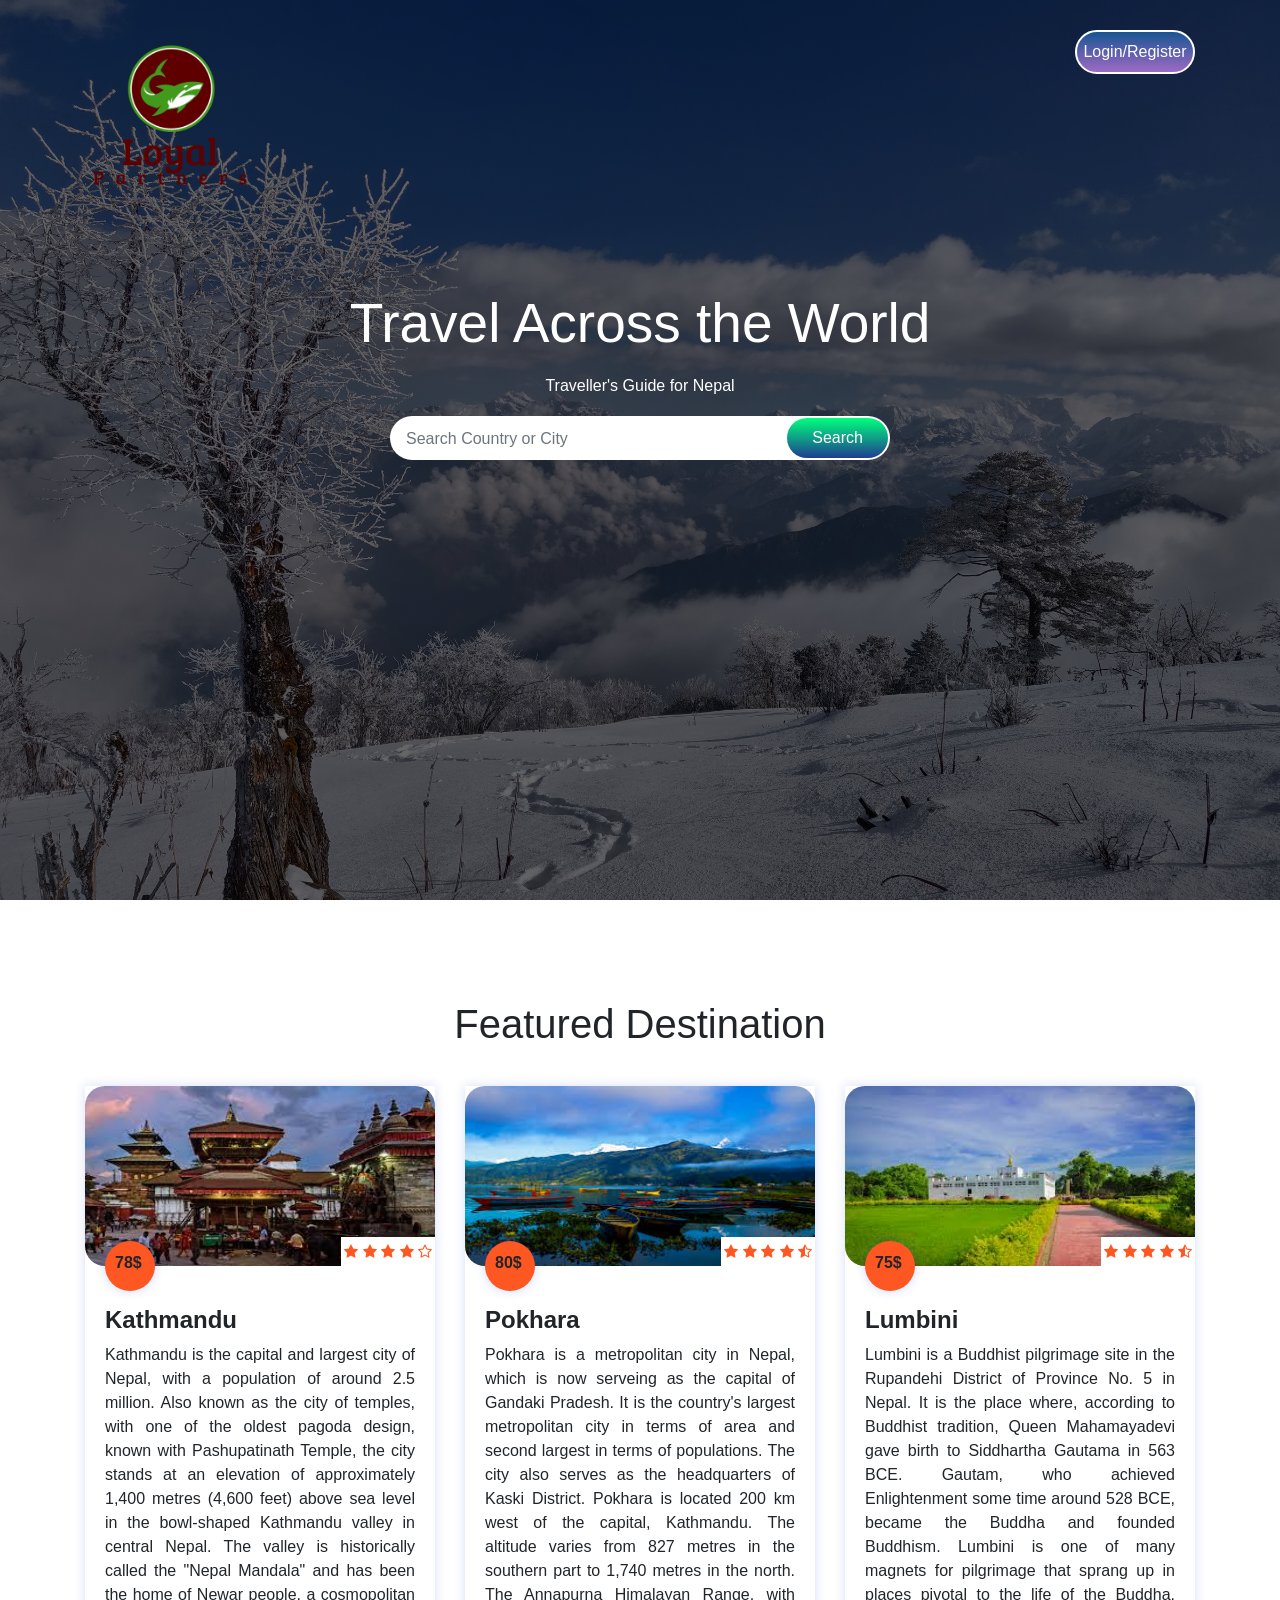
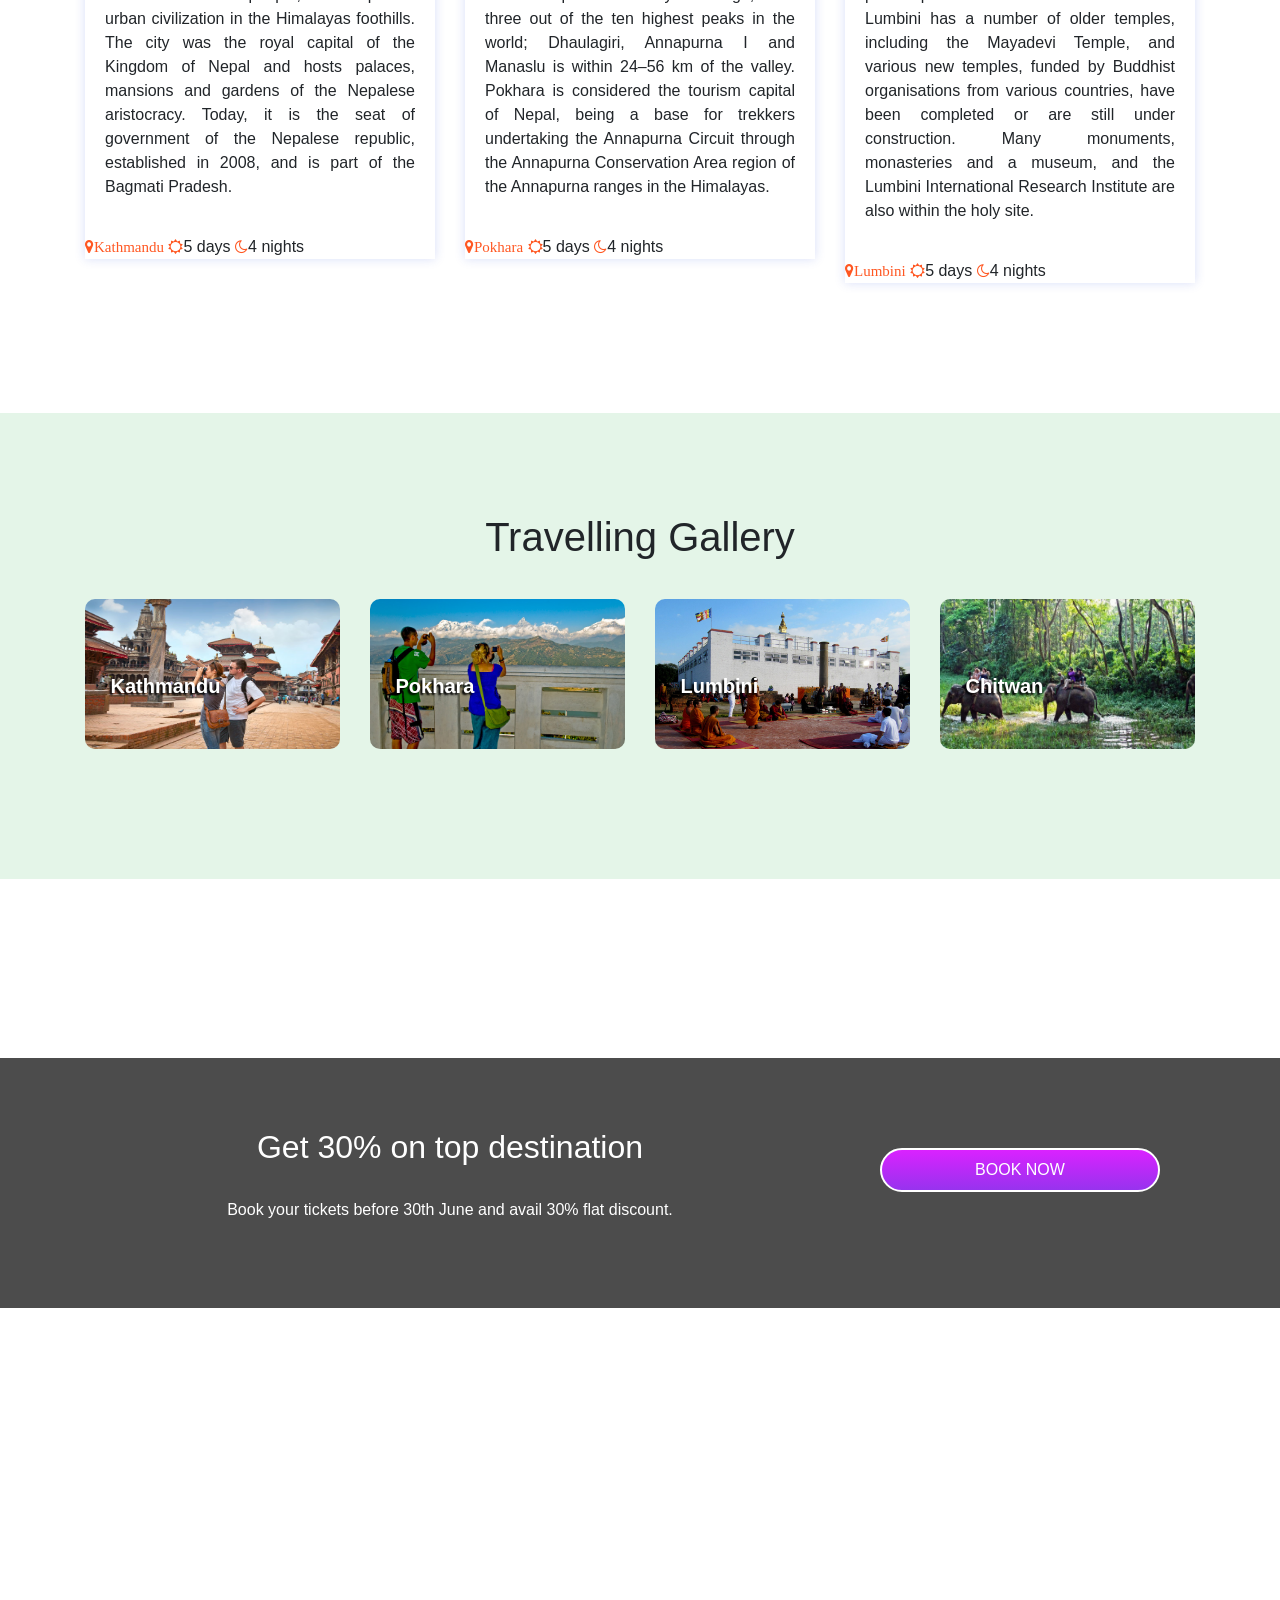
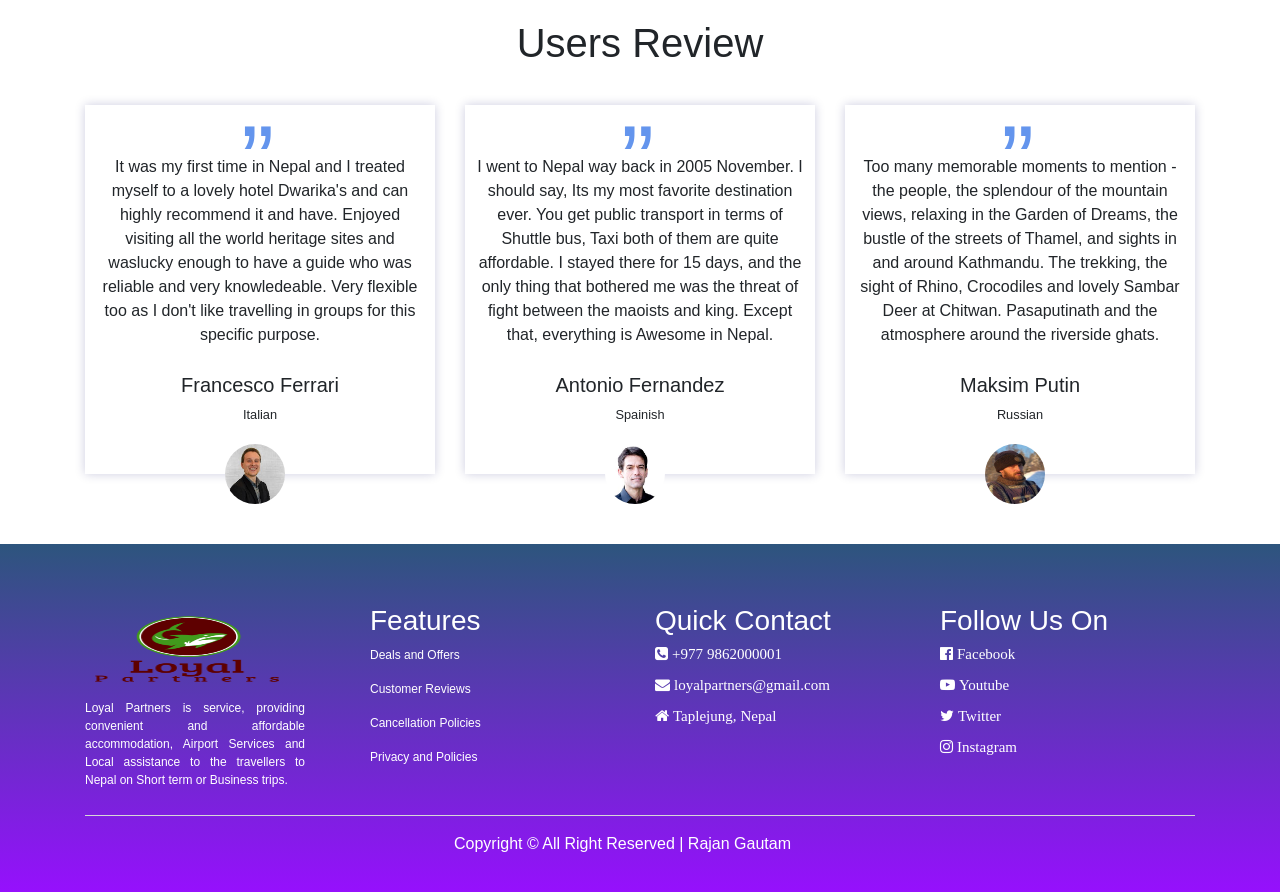
<file: index.html>
<html>

<head>
    <title>Loyal Partners</title>
    <link rel="stylesheet" href="css/style.css">
    <link rel="icon" href="images/logo_loyal.png">
    <link rel="stylesheet" href="https://stackpath.bootstrapcdn.com/font-awesome/4.7.0/css/font-awesome.min.css">
    <link rel="stylesheet" href="https://stackpath.bootstrapcdn.com/bootstrap/4.5.0/css/bootstrap.min.css">
    <meta name="viewport" content="width=device-width, initial-scale=1.0">
    
<!-- Primary Meta Tags -->
    <meta name="title" content="Travel Across the World">
    <meta name="description" content="">

<!-- Open Graph / Facebook -->
    <meta property="og:type" content="website">
    <meta property="og:url" content="https://rgautam320.github.io/Loyal-Partners/">
    <meta property="og:title" content="Travel Across the World">
    <meta property="og:description" content="">
    <meta property="og:image" content="https://rgautam320.github.io/Loyal-Partners/images/banner2.jpg">

<!-- Twitter -->
    <meta property="twitter:card" content="summary_large_image">
    <meta property="twitter:url" content="https://rgautam320.github.io/Loyal-Partners/">
    <meta property="twitter:title" content="Travel Across the World">
    <meta property="twitter:description" content="">
    <meta property="twitter:image" content="https://rgautam320.github.io/Loyal-Partners/images/banner2.jpg">
</head>

<body>
    <section class="header">
        <div class="container">
            <img src="images/logo_loyal.png">
            <button type="button" class="login_btn" id="login">Login/Register</button>
        </div>
        <h1>Travel Across the World</h1>
        <p>Traveller's Guide for Nepal</p>
        <div class="input-group">
            <input type="text" class="form-control" placeholder="Search Country or City">
            <div class="input-group-append">
                <button type="submit" class="input-group-text btn" id="search">Search</button>
            </div>
        </div>
    </section>


    <section class="features">
        <h1>Featured Destination</h1>
        <div class="container">
            <div class="row">
                <div class="col-md-4">
                    <div class="feature-box">
                        <div class="feature-img">
                            <img src="images/1.jpg" id="kathmandu">
                            <div class="price">
                                <p>78$</p>
                            </div>
                            <div class="rating">
                                <i class="fa fa-star"></i>
                                <i class="fa fa-star"></i>
                                <i class="fa fa-star"></i>
                                <i class="fa fa-star"></i>
                                <i class="fa fa-star-o" \></i>
                            </div>
                        </div>
                        <div class="feature-details">
                            <h4>Kathmandu</h4>
                            <p>Kathmandu is the capital and largest city of Nepal, with a population of around 2.5
                                million. Also known as the city of temples, with one of the oldest pagoda design, known
                                with Pashupatinath Temple, the city stands at an elevation of approximately 1,400 metres
                                (4,600 feet) above sea level in the bowl-shaped Kathmandu valley in central Nepal. The
                                valley is historically called the "Nepal Mandala" and has been the home of Newar people,
                                a cosmopolitan urban civilization in the Himalayas foothills. The city was the royal
                                capital of the Kingdom of Nepal and hosts palaces, mansions and gardens of the Nepalese
                                aristocracy. Today, it is the seat of government of the Nepalese republic, established
                                in 2008, and is part of the Bagmati Pradesh.</p>
                        </div>
                        <span><i class="fa fa-map-marker" \>Kathmandu</i></span>
                        <span><i class="fa fa-sun-o" \></i>5 days</span>
                        <span><i class="fa fa-moon-o" \></i>4 nights</span>
                    </div>
                </div>

                <div class="col-md-4">
                    <div class="feature-box">
                        <div class="feature-img">
                            <img src="images/2.jpg" id="pokhara">
                            <div class="price">
                                <p>80$</p>
                            </div>
                            <div class="rating">
                                <i class="fa fa-star"></i>
                                <i class="fa fa-star"></i>
                                <i class="fa fa-star"></i>
                                <i class="fa fa-star"></i>
                                <i class="fa fa-star-half-o" \></i>
                            </div>
                        </div>
                        <div class="feature-details">
                            <h4>Pokhara</h4>
                            <p>Pokhara is a metropolitan city in Nepal, which is now serveing as the capital of Gandaki Pradesh.
                                It is the country's largest metropolitan city in terms of area and second largest in
                                terms of populations. The city also serves as the headquarters of Kaski District.
                                Pokhara is located 200 km west of the capital, Kathmandu. The altitude varies from 827
                                metres in the southern part to 1,740 metres in the north. The Annapurna Himalayan Range, with
                                three out of the ten highest peaks in the world; Dhaulagiri, Annapurna I and Manaslu is
                                within 24–56 km of the valley. Pokhara is considered the tourism capital of Nepal, being
                                a base for trekkers undertaking the Annapurna Circuit through the Annapurna Conservation
                                Area region of the Annapurna ranges in the Himalayas.</p>
                        </div>
                        <span><i class="fa fa-map-marker" \>Pokhara</i></span>
                        <span><i class="fa fa-sun-o" \></i>5 days</span>
                        <span><i class="fa fa-moon-o" \></i>4 nights</span>
                    </div>
                </div>

                <div class="col-md-4">
                    <div class="feature-box">
                        <div class="feature-img">
                            <img src="images/3.jpg" id="lumbini">
                            <div class="price">
                                <p>75$</p>
                            </div>
                            <div class="rating">
                                <i class="fa fa-star"></i>
                                <i class="fa fa-star"></i>
                                <i class="fa fa-star"></i>
                                <i class="fa fa-star"></i>
                                <i class="fa fa-star-half-o" \></i>
                            </div>
                        </div>
                        <div class="feature-details">
                            <h4>Lumbini</h4>
                            <p>Lumbini is a Buddhist pilgrimage site in the Rupandehi District of Province No. 5 in
                                Nepal. It is the place where, according to Buddhist tradition, Queen Mahamayadevi gave
                                birth to Siddhartha Gautama in 563 BCE. Gautam, who achieved Enlightenment some time
                                around 528 BCE, became the Buddha and founded Buddhism. Lumbini is one of many magnets
                                for pilgrimage that sprang up in places pivotal to the life of the Buddha. Lumbini has a
                                number of older temples, including the Mayadevi Temple, and various new temples, funded
                                by Buddhist organisations from various countries, have been completed or are still under
                                construction. Many monuments, monasteries and a museum, and the Lumbini International
                                Research Institute are also within the holy site.</p>
                        </div>
                        <span><i class="fa fa-map-marker" \>Lumbini</i></span>
                        <span><i class="fa fa-sun-o" \></i>5 days</span>
                        <span><i class="fa fa-moon-o" \></i>4 nights</span>
                    </div>
                </div>
            </div>
        </div>
    </section>


    <section class="gallery">
        <h1>Travelling Gallery</h1>
        <div class="container">
            <div class="row">

                <div class="col-md-3" id="kathmandugallery">
                    <div class="gallery-box">
                        <img src="images/travel-1.jpg">
                        <h4>Kathmandu</h4>
                    </div>
                </div>

                <div class="col-md-3" id="pokharagallery">
                    <div class="gallery-box">
                        <img src="images/travel-2.jpg">
                        <h4>Pokhara</h4>
                    </div>
                </div>

                <div class="col-md-3" id="lumbinigallery">
                    <div class="gallery-box">
                        <img src="images/travel-3.jpg">
                        <h4>Lumbini</h4>
                    </div>
                </div>

                <div class="col-md-3" id="chitwangallery">
                    <div class="gallery-box">
                        <img src="images/travel-4.jpg">
                        <h4>Chitwan</h4>
                    </div>
                </div>

            </div>
        </div>
    </section>


    <section class="banner">
        <div class="banner-highlights">
            <div class="container">
                <div class="row">
                    <div class="col-md-8">
                        <h2>Get 30% on top destination</h2><br>
                        <p>Book your tickets before 30th June and avail 30% flat discount.</p>
                    </div>
                    <div class="col-md-4">
                        <button type="button" class="booking-btn" id="booknow">BOOK NOW</button>
                    </div>
                </div>
            </div>
        </div>
    </section>

    <section class="users-feedback">
        <h1>Users Review</h1>
        <div class="container">
            <div class="row">

                <div class="col-md-4">
                    <div class="users-review">
                        <p>It was my first time in Nepal and I treated myself to a lovely hotel Dwarika's and can highly
                            recommend it and have. Enjoyed visiting all the world heritage sites and waslucky enough to
                            have a guide who was reliable and very knowledeable. Very flexible too as I don't like
                            travelling in groups for this specific purpose.</p>
                        <h5>Francesco Ferrari</h5>
                        <small>Italian</small>
                    </div>
                    <img src="images/user1.jpg">
                </div>

                <div class="col-md-4">
                    <div class="users-review">
                        <p>I went to Nepal way back in 2005 November. I should say, Its my most favorite destination
                            ever. You get public transport in terms of Shuttle bus, Taxi both of them are quite
                            affordable. I stayed there for 15 days, and the only thing that bothered me was the threat
                            of fight between the maoists and king. Except that, everything is Awesome in Nepal.</p>
                        <h5>Antonio Fernandez</h5>
                        <small>Spainish</small>
                    </div>
                    <img src="images/user2.jpg">
                </div>

                <div class="col-md-4">
                    <div class="users-review">
                        <p>Too many memorable moments to mention - the people, the splendour of the mountain views,
                            relaxing in the Garden of Dreams, the bustle of the streets of Thamel, and sights in and
                            around Kathmandu. The trekking, the sight of Rhino, Crocodiles and lovely Sambar Deer at
                            Chitwan. Pasaputinath and the atmosphere around the riverside ghats.</p>
                        <h5>Maksim Putin</h5>
                        <small>Russian</small>
                    </div>
                    <img src="images/user3.jpg">
                </div>

            </div>
        </div>
    </section>

    <section class="footer">
        <div class="container">
            <div class="row">
                <div class="col-md-3">
                    <img src="images/logo_loyal.png" id="logo" class="footer-logo">
                    <p>Loyal Partners is service, providing convenient and affordable accommodation, Airport Services
                        and Local assistance to the travellers to Nepal on Short term or Business trips.</p>
                </div>

                <div class="col-md-3">
                    <h3>Features</h3>
                    <p>Deals and Offers</p>
                    <p>Customer Reviews</p>
                    <p>Cancellation Policies</p>
                    <p>Privacy and Policies</p>
                </div>

                <div class="col-md-3">
                    <h3>Quick Contact</h3>
                    <p><i class="fa fa-phone-square" \> +977 9862000001</i></p>
                    <p><i class="fa fa-envelope" id="gmail" \> loyalpartners@gmail.com</i></p>
                    <p><i class="fa fa-home" id="location" \> Taplejung, Nepal</i></p>
                </div>
                <div class="col-md-3">
                    <h3>Follow Us On</h3>
                    <p><i class="fa fa-facebook-official" id="facebook" \> Facebook</i></p>
                    <p><i class="fa fa-youtube-play" id="youtube" \> Youtube</i></p>
                    <p><i class="fa fa-twitter" id="twitter" \> Twitter</i></p>
                    <p><i class="fa fa-instagram" id="instagram" \> Instagram</i></p>
                </div>
            </div>
            <hr>
            <p class="copyright">Copyright &copy; All Right Reserved | Rajan Gautam</i></p>
        </div>
    </section>
    <script src="js/script.js"></script>
</body>

</html>
</file>
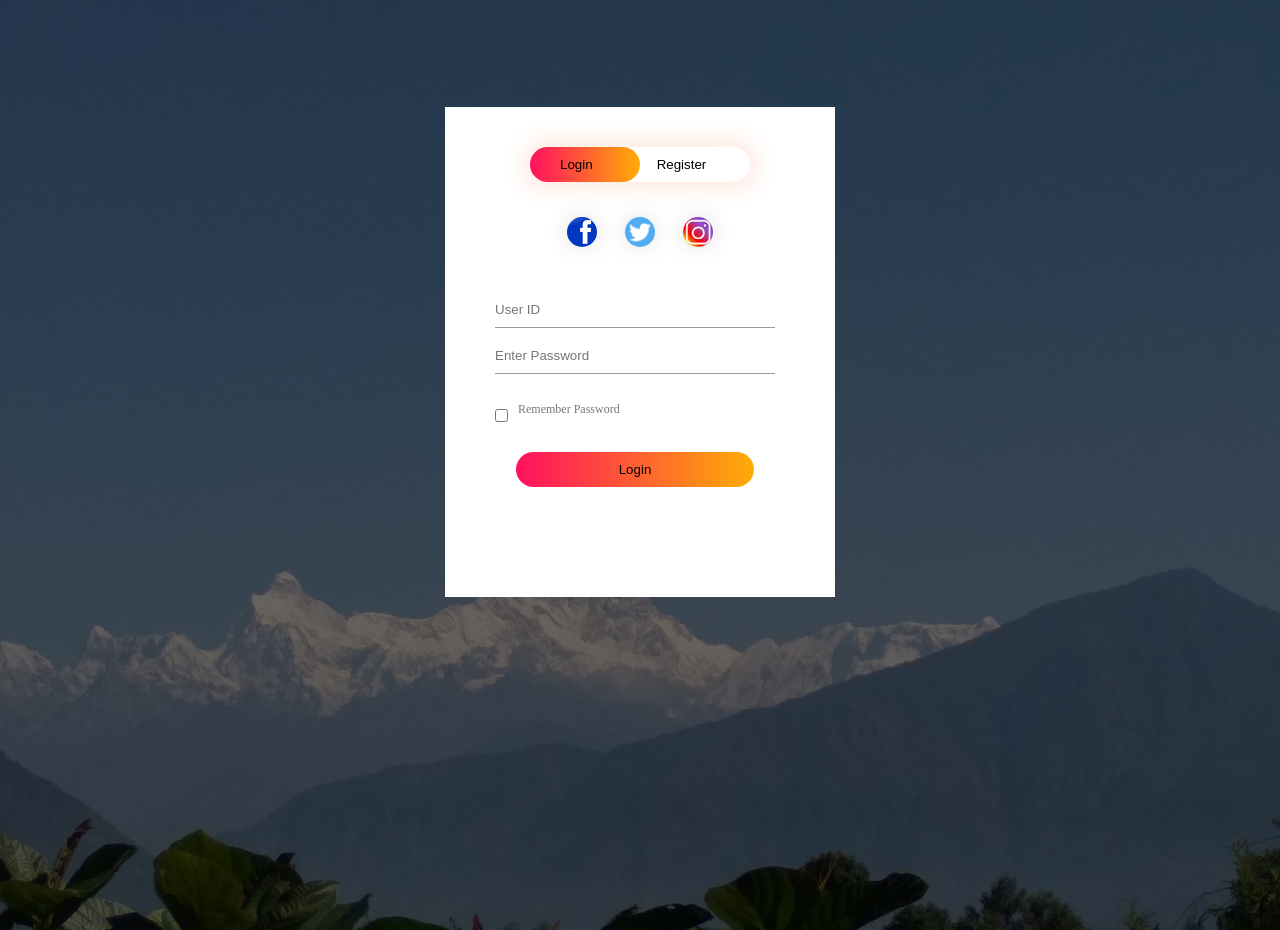
<file: html/login.html>
<!DOCTYPE html>
<html lang="en">

<head>
    <meta charset="UTF-8">
    <link rel="icon" href="../images/logo_loyal.png">
    <meta name="viewport" content="width=device-width, initial-scale=1.0">
    <title>Loyal Partners - Login and Register Form</title>
    <link rel="stylesheet" href="../css/login.css">
</head>

<body>
    <div class="hero">
        <div class="form-box">
            <div class="button-box">
                <div id="btn"></div>
                <button type="button" class="toggle-btn" onclick="login()">Login</button>
                <button type="button" class="toggle-btn" onclick="register()">Register</button>
            </div>
            <div class="social-icons">
                <img src="../images/fb.png">
                <img src="../images/twitter.png">
                <img src="../images/instagram.png">
            </div>
            <form id="login" class="input-group">
                <input type="text" class="input-field" placeholder="User ID" required>
                <input type="text" class="input-field" placeholder="Enter Password" readonly>
                <input type="checkbox" class="check-box"><span>Remember Password</span>
                <button type="submit" class="submit-btn" id="sub-btn">Login</button>
            </form>
            <form id="register" class="input-group">
                <input type="text" class="input-field" placeholder="User ID">
                <input type="email" class="input-field" placeholder="Email ID">
                <input type="text" class="input-field" placeholder="Enter Password">
                <input type="checkbox" class="check-box"><span>I agree to the terms and conditions</span>
                <button type="submit" class="submit-btn" id="sub-btn">Register</button>
            </form>
        </div>
    </div>
    <script src="../js/script_login.js"></script>

</body>

</html>
</file>
<file: css/style.css>
*
{
    margin: 0;
    padding: 0;
}
.header
{
    padding-top: 30px;
    height: 100%;
    width: 100%;
    background-image: linear-gradient(rgba(0,0,0,0.6), rgba(0,0,0,0.6)), url(../images/banner1.jpg);
    background-position: center;
    background-size: cover;
    background-attachment: fixed;
    text-align: center;
    color: #fff;
}
.header img
{
    width: 170px;
    height: 170px;
    float: left;
}
.login_btn
{
    width: 120px;
    padding: 8px 2px;
    outline: none !important;
    border: 2px solid #fff;
    background: transparent;
    border-radius: 50px;
    color: #fff;
    float: right;
    background-image: linear-gradient(#195591, #9d6ac4);
}
.header h1
{
    padding-top: 260px;
    padding-bottom: 0;
    font-size: 55px;
}
.header p
{
    margin: 18px 0;
}
.input-group
{
    width: 90% !important;
    max-width: 500px;
    border-radius: 50px;
    background: #fff;
    margin: auto;
    padding: 2px;
}
.form-control
{
    border: 0 !important;
    border-radius: 30px !important;
    margin: 2px;
}
.btn
{
    width: 100%;
    background-image: linear-gradient(#00ff7e, #1f3d90);
    border: 0 !important;
    color: #fff !important;
    padding: 0 25px !important;
    border-radius: 30px !important;
    box-shadow: none !important;  
}

/*Featured Destination*/
.features
{
    padding: 100px 0;
}
h1
{
    text-align: center;
    padding-bottom: 30px;
    
}
.feature-img img
{
    width: 100%;
    height: 180px;
    border-radius: 20px;
}
.price
{
    width: 50px;
    height: 50px;
    background: #ff5722;
    font-weight: 600;
    border-radius: 50%;
    padding: 10px;
    box-shadow: 0 0 10px 1px rgba(37,73,214,0.18);
    position: absolute;
    left: 20px;
    bottom: -25px;
}
.feature-img
{
    position: relative;
}
.rating
{
    padding: 3px;
    float: right;
    background: #fff;
    bottom: -1px;
    right: 0;
    position: absolute;
}
.features .fa
{
    font-size: 15px;
    color: #ff5722;
}
.feature-details
{
    padding: 20px;
    text-align: justify;
}
.feature-details h4
{
    font-weight: 600;
    margin-top: 20px;
}
.feature-details .fa
{
    margin-right: 5px;
}
.feature-box
{
    box-shadow: 0 0 10px rgba(37,73,214,0.18);
    margin-bottom: 30px;
}
.gallery
{
    padding: 100px 0;
    background:#e4f5e8; 
}
.gallery-box img
{
    width: 100%;
    height: 150px;
    border-radius: 10px;
    cursor: pointer;
    transition: 1s;
}
.gallery-box img:hover
{
    transform: scale(1.1);
}
.gallery-box h4
{
    width: 100%;
    color: #fff;
    text-shadow: -2px 2px 2px #000;
    font-weight: 600;
    font-size: 20px;
    position: absolute;
    top: 50%;
    left: 10%;
}
.gallery-box
{
    position: relative;
    margin-bottom: 30px;
}
.banner
{
    height: 80%;
    background-image: url(../images/banner2.jpg);
    background-position: center;
    background-size: cover;
    background-attachment: fixed;
    padding-top: 14%;
}
.banner-highlights
{
    padding: 70px 0;
    background: rgba(0,0,0,.7);
    text-align: center;
    color: white;
}
.booking-btn
{
    width: 80%;
    padding: 8px 0;
    outline: none !important;
    border: 2px solid #fff;
    border-radius: 50px;
    background: transparent;
    color: #fff;
    text-align: center;
    margin-top: 20px;
    background-image: linear-gradient(#DA22FF, #9733EE);
}
.users-feedback
{
    padding: 20px;
    text-align: justify;
}
.users-review
{
    text-align: center;
    box-shadow: 0 0 10px 0 rgba(0,0, 100, 0.2);
    padding-bottom: 50px;
}
.users-review p
{
    padding: 50px 10px 10px 10px;
}
.users-review h5
{
    text-align: center;
}
.users-feedback img
{
    width: 60px;
    height: 60px;
    border-radius: 50%;
    position: relative;
    margin: -30px 0 20px 40%;
}
.users-review p::before
{
    content: '\201d';
    display: block;
    position: absolute;
    font-size: 100px;
    color: #6495ed;
    font-family: sans-serif;
    left: 45%;
    top: -20px; 
}
.footer
{
    padding: 60px 20px 20px;
    background-image: linear-gradient(#2d557d, #9610fd);
    color: white;
}
.footer-logo
{
    width: 80%;
    height: 80px;
    margin-top: 5px;
    margin-bottom: 10px;
}
.foooter h3
{
    text-align: left;
    margin-top: 20px;
    margin-bottom: 15px;
}
.footer p
{
    cursor: pointer;
    font-size: 12px;
    text-align: justify;
    padding-right: 35px;
}
.footer .row .fa
{
    padding-right: 20px;
    font-size: 15px;
}
.footer hr
{
    margin-top: 10px;
    background:#efefef; 
}
.footer .copyright
{
    text-align: center;
    font-size: 16px;
}
</file>
<file: css/login.css>
*
{
    margin: 0;
    padding: 0;
}
.hero
{
    padding-top: 30px;
    height: 100%;
    width: 100%;
    background-image: linear-gradient(rgba(0,0,0,0.6), rgba(0,0,0,0.6)), url(../images/back1.jpg);
    background-position: center;
    background-size: cover;
    position: absolute;
}
.form-box
{
    width: 380px;
    height: 480px;
    position: relative;
    margin: 6% auto;
    background: #fff;
    padding: 5px;
    overflow: hidden;
}
.button-box
{
    width: 220px;
    margin: 35px auto;
    position: relative;
    box-shadow: 0 0 20px 9px #ff61241f;
    border-radius: 30px;
}
.toggle-btn
{
    padding: 10px 30px;
    cursor: pointer;
    background: transparent;
    border: 0;
    outline: none;
    position: relative;
}
#btn
{
    top: 0;
    left: 0;
    position: absolute;
    width: 110px;
    height: 100%;
    background: linear-gradient(to right, #ff105f,#ffad06);
    border-radius: 30px;
    transition: .5s;
}
.social-icons
{
    margin: 30px auto;
    text-align: center;
}
.social-icons img
{
    width: 30px;
    margin: 0 12px;
    box-shadow: 0 0 20px #7f7f7f3d;
    cursor: pointer;
    border-radius: 50%;
}
.input-group
{
    top: 180px;
    position: absolute;
    width: 280px;
    transition: .5s;
}
.input-field
{
    width: 100%;
    padding: 10px 0;
    margin: 5px 0;
    border-left: 0;
    border-right: 0;
    border-top: 0;
    border-bottom: 1px solid #999;
    outline: none;
    background: transparent;
}
.submit-btn
{
    width: 85%;
    padding: 10px 30px;
    cursor: pointer;
    display: block;
    margin: auto;
    background: linear-gradient(to right, #ff105f,#ffad06);
    border: 0;
    outline: none;
    border-radius: 30px;
}
.check-box
{
    margin: 30px 10px 30px 0;
}
span
{
    color: #777;
    font-size: 12px;
    bottom: 70px;
    position: absolute;
}
#login
{
    left: 50px;
}
#register
{
    left: 450px;
}
</file>
